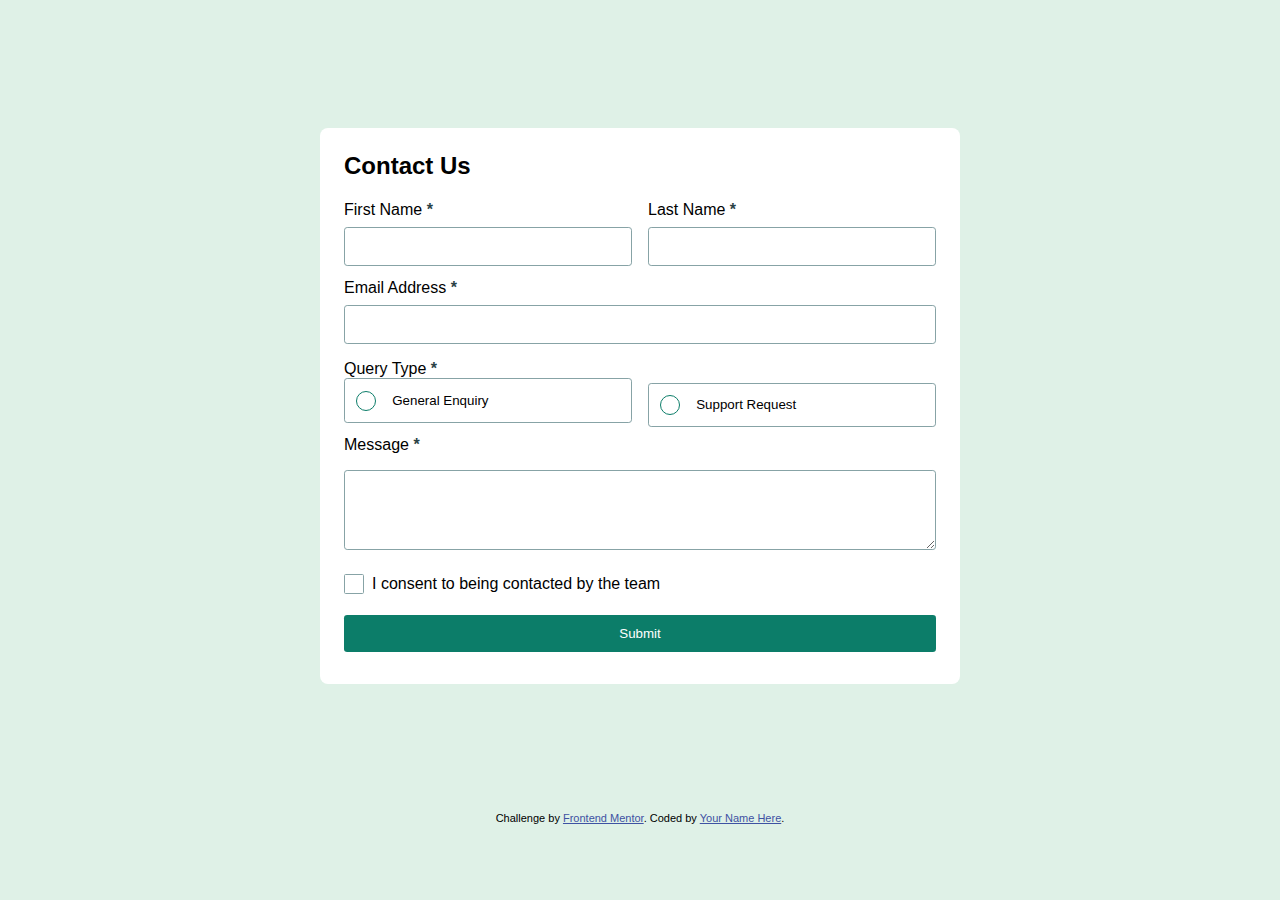
<file: assets/Links/contact-form-main/index.html>
<!DOCTYPE html>
<html lang="en">
<head>
  <meta charset="UTF-8">
  <meta name="viewport" content="width=device-width, initial-scale=1.0"> <!-- displays site properly based on user's device -->

  <link rel="icon" type="image/png" sizes="32x32" href="./assets/images/favicon-32x32.png">
  
  <title>Frontend Mentor | Contact form</title>

  <!-- Feel free to remove these styles or customise in your own stylesheet 👍 -->
  <style>
    .attribution { font-size: 11px; text-align: center; }
    .attribution a { color: hsl(228, 45%, 44%); }
  </style>
  <link rel="stylesheet" href="./style.css">
  <link rel="stylesheet" href="./assets/fonts/Karla-VariableFont_wght.ttf">
</head>
<body>

  <section>
    <h2>Contact Us</h2>

    <form action="" id="myForm">
      <div class="name-wrapper">
        <div class="name">
          <label for=""> First Name <span>*</span></label>
          <input type="text" id="firstName">
          <p class="error first-name"></p>
        </div>
        <div class="name">
          <label for=""> Last Name <span>*</span></label>
          <input type="text" id="lastName">
          <p class="error last-name"></p>
        </div>
      </div>
      <label for=""> Email Address <span>*</span></label>
      <input type="text" id="email">
      <p class="error email-err"></p>
      <div class="query-wrapper">
        <div class="query">
          <label for="">Query Type <span>*</span></label>
          <button id="btn-querry1"><span><img class="query-check1" src="./assets/images/icon-radio-selected.svg" alt=""></span>General Enquiry</button>
          <p class="error btn-err"></p>
        </div>
        <div class="query">
          <button id="btn-querry2"><span><img class="query-check2" src="./assets/images/icon-radio-selected.svg" alt=""></span>Support Request</button>
        </div>
      </div>
      <label for="">Message <span>*</span></label>
      <textarea name="" id="message"></textarea>
      <p class="error message-err"></p>
      <div class="consent-wrapper">
          <span><img src="./assets/images/icon-checkbox-check.svg" alt=""></span>
          <p>  I consent to being contacted by the team</p>
      </div>
      <p class="error terms-err"></p>
      <input type="submit" value="Submit">
    </form>
  </section>
  <div class="message">
    <div class="message-title">
      <img src="./assets/images/icon-success-check.svg" alt="">
      <h3> Message Sent!</h3>
    </div>
    <p>Thanks for completing the form. We'll be in touch soon!</p>
  </div>
  <div class="attribution">
    Challenge by <a href="https://www.frontendmentor.io?ref=challenge">Frontend Mentor</a>. 
    Coded by <a href="#">Your Name Here</a>.
  </div>
 
  <!-- Please enter a valid email address
  This field is required -->

  
  
  
  <!-- Please select a query type -->



  <!-- To submit this form, please consent to being contacted -->


<!-- 
 
   -->
  
 <script src="./app.js"></script>
</body>
</html>
</file>
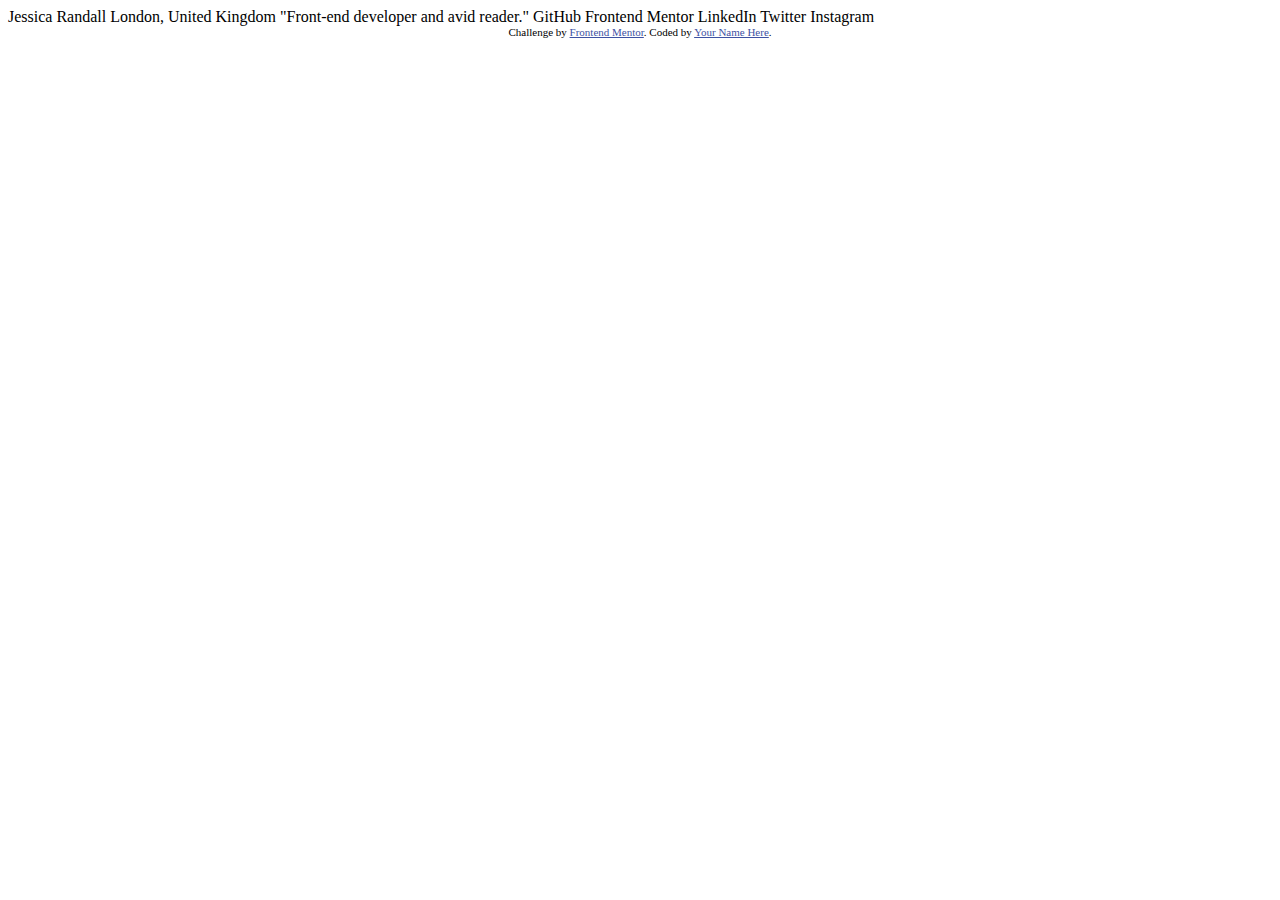
<file: assets/Links/social-links-profile-main/index.html>
<!DOCTYPE html>
<html lang="en">
<head>
  <meta charset="UTF-8">
  <meta name="viewport" content="width=device-width, initial-scale=1.0"> <!-- displays site properly based on user's device -->

  <link rel="icon" type="image/png" sizes="32x32" href="./assets/images/favicon-32x32.png">
  
  <title>Frontend Mentor | Social links profile</title>

  <!-- Feel free to remove these styles or customise in your own stylesheet 👍 -->
  <style>
    .attribution { font-size: 11px; text-align: center; }
    .attribution a { color: hsl(228, 45%, 44%); }
  </style>
</head>
<body>

  Jessica Randall
  London, United Kingdom
  "Front-end developer and avid reader."

  GitHub
  Frontend Mentor
  LinkedIn
  Twitter
  Instagram
  
  <div class="attribution">
    Challenge by <a href="https://www.frontendmentor.io?ref=challenge" target="_blank">Frontend Mentor</a>. 
    Coded by <a href="#">Your Name Here</a>.
  </div>
</body>
</html>
</file>
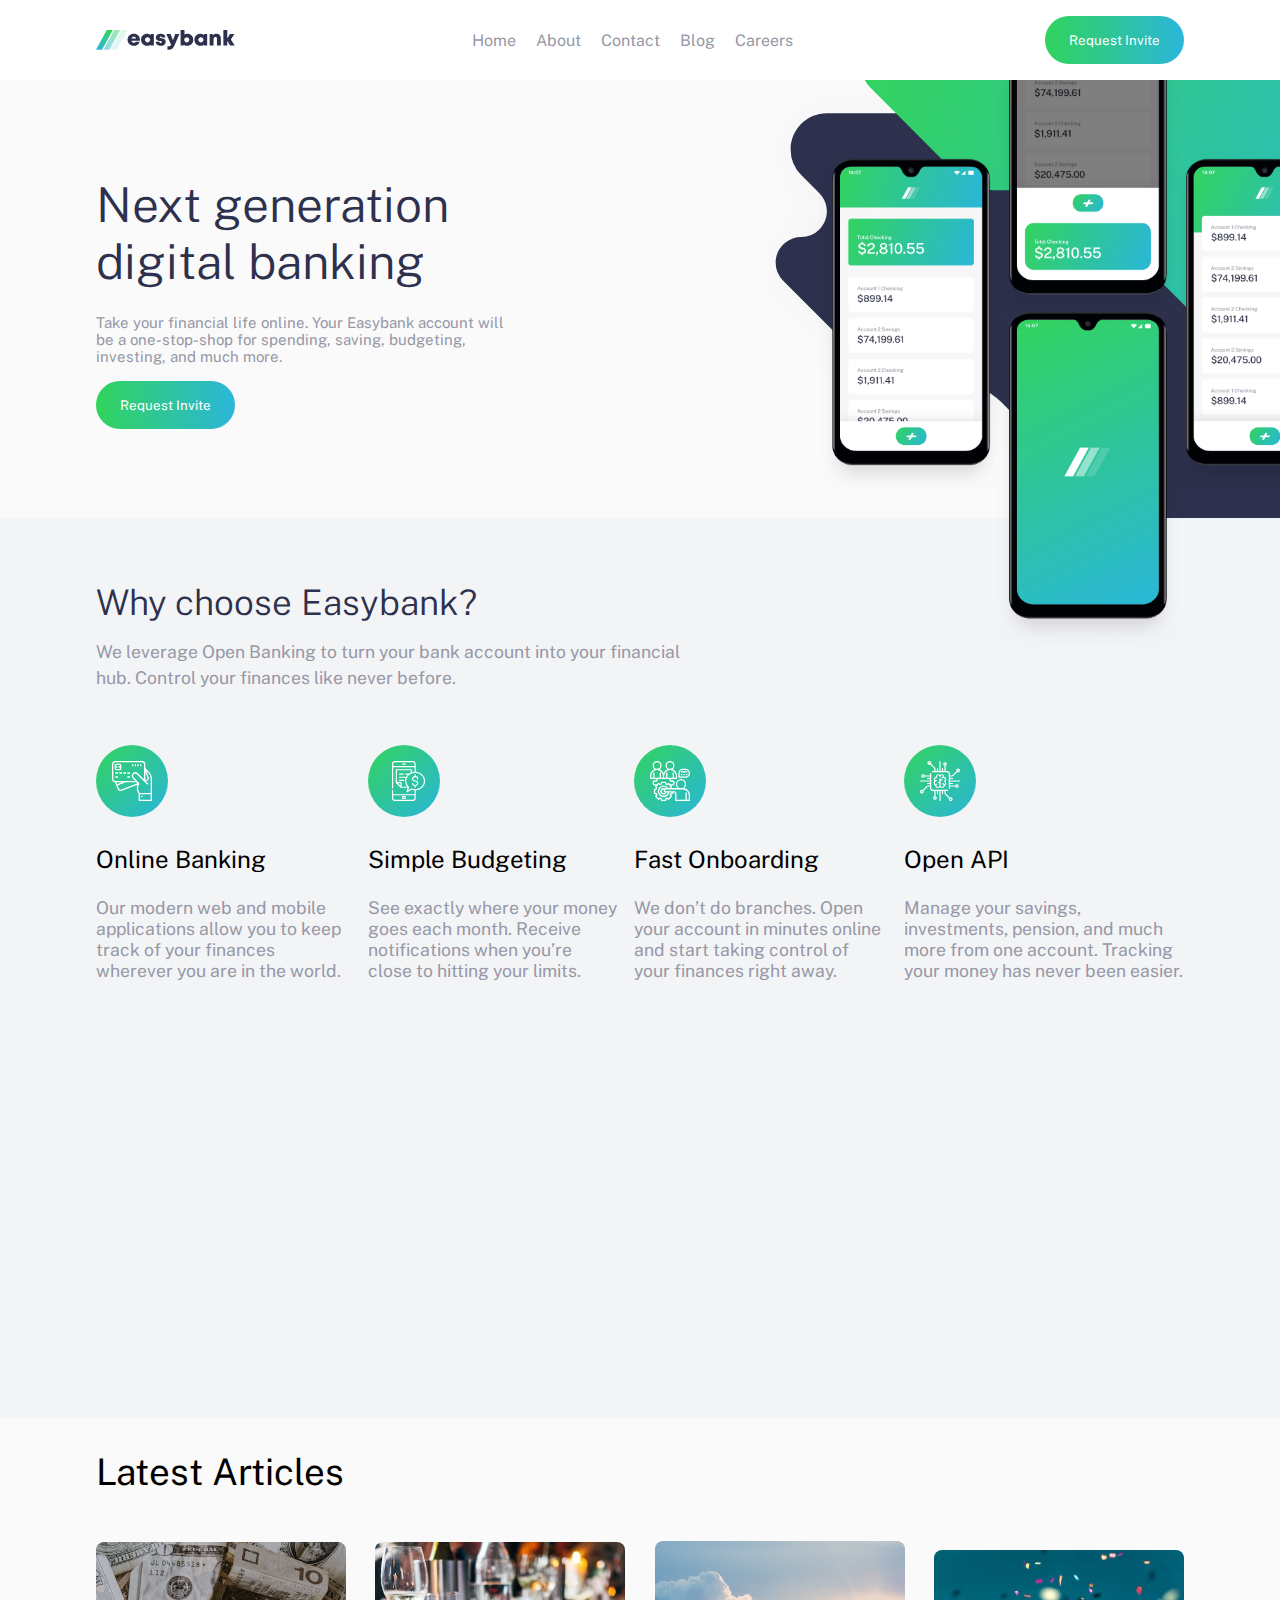
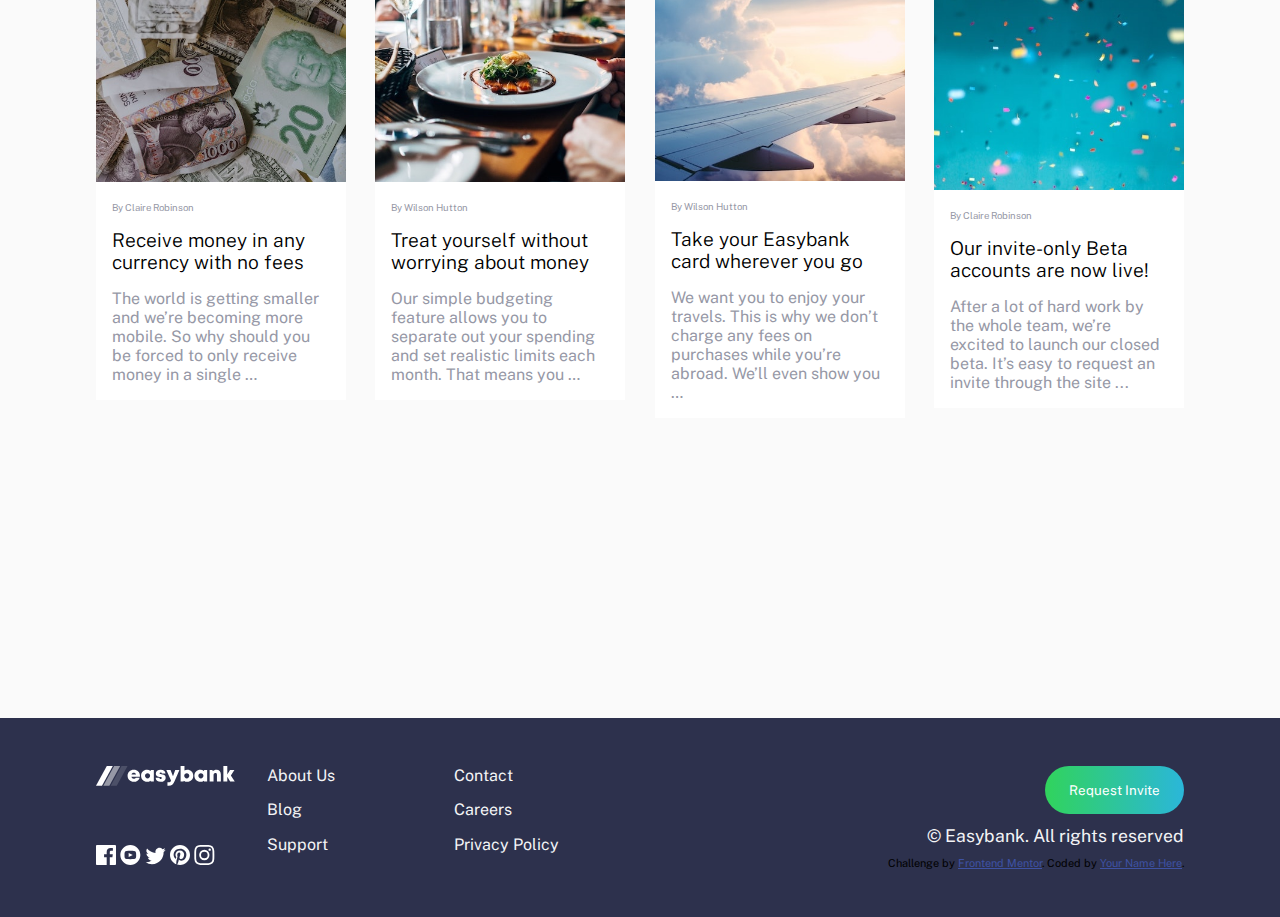
<file: assets/Links/easybank-landing-page-master/Easybank.html>
<!DOCTYPE html>
    <html lang="en">
    <head>
      <meta charset="UTF-8">
      <meta name="viewport" content="width=device-width, initial-scale=1.0"> <!-- displays site properly based on user's device -->
    
      <link rel="icon" type="image/png" sizes="32x32" href="./images/favicon-32x32.png">
      <link rel="stylesheet" href="./Easybank.css">
      <title>Frontend Mentor | Easybank landing page</title>
    
      <!-- Feel free to remove these styles or customise in your own stylesheet 👍 -->
      <style>
        .attribution { font-size: 11px; text-align: center; }
        .attribution a { color: hsl(228, 45%, 44%); }
      </style>
    </head>
    <body>
      <header class="header">
        <div class="navigation">
          <img src="./images/logo.svg" alt="">
          <nav>
            <ul>
              <li><a href="./index.html">Home</a></li>
              <li><a href="#">About</a></li>
              <li><a href="#">Contact</a></li>
              <li><a href="#">Blog</a></li>
              <li><a href="#">Careers</a></li>
            </ul>
          </nav>
          <button>Request Invite</button>
          <img class="icon-open" src="./images/icon-hamburger.svg" alt="">
        </div>
        <div class="main-header">
          <div class="header-1">
            <h1>Next generation digital banking</h1>
            <p>Take your financial life online. Your Easybank account will be a one-stop-shop 
              for spending, saving, budgeting, investing, and much more.</p>
            <button>Request Invite</button>
          </div>
          <div class="header-2">
            <img src="./images/image-mockups.png" alt="">
          </div>
        </div>
      </header>
      <section class="section-1">
        <h1>Why choose Easybank?</h1>
        <p class="section-1-desc">We leverage Open Banking to turn your bank account into your financial hub. Control 
          your finances like never before.</p>
      
      <div class="section-1-wrapper">
        <div class="section-1-content">
          <img src="./images/icon-online.svg" alt="">
          <h2>Online Banking</h2>
          <p>Our modern web and mobile applications allow you to keep track of your finances 
            wherever you are in the world.</p>
        </div>
        <div class="section-1-content">
          <img src="./images/icon-budgeting.svg" alt="">
          <h2>Simple Budgeting</h2>
          <p>See exactly where your money goes each month. Receive notifications when you’re 
            close to hitting your limits.</p>
        </div>
        <div class="section-1-content">
          <img src="./images/icon-onboarding.svg" alt="">
          <h2>Fast Onboarding</h2>
          <p>We don’t do branches. Open your account in minutes online and start taking control 
            of your finances right away.</p>
        </div>
        <div class="section-1-content">
          <img src="./images/icon-api.svg" alt="">
          <h2>Open API</h2>
          <p>Manage your savings, investments, pension, and much more from one account. Tracking 
            your money has never been easier.
          </p>
        </div>
      </div>
    </section>
    <section class="section-2">
      <h1>Latest Articles</h1>
      <div class="section-2-wrapper">
        <div class="section-2-content">
          <img src="./images/image-currency.jpg" alt="">
          <p class="author">By Claire Robinson</p>
          <h1>Receive money in any currency with no fees</h1>
          <p class="content-desc">The world is getting smaller and we’re becoming more mobile. So why should you be 
            forced to only receive money in a single …</p>
        </div>
        <div class="section-2-content">
          <img src="./images/image-restaurant.jpg" alt="">
          <p class="author"> By Wilson Hutton</p>
          <h1>Treat yourself without worrying about money</h1>
          <p class="content-desc">Our simple budgeting feature allows you to separate out your spending and set 
            realistic limits each month. That means you …
          </p>
        </div>
        <div class="section-2-content">
          <img src="./images/image-plane.jpg" alt="">
          <p class="author"> By Wilson Hutton</p>
          <h1> Take your Easybank card wherever you go</h1>
          <p class="content-desc">We want you to enjoy your travels. This is why we don’t charge any fees on purchases 
            while you’re abroad. We’ll even show you …
          </p>
        </div>
        <div class="section-2-content">
          <img src="./images/image-confetti.jpg" alt="">
          <p class="author">By Claire Robinson</p>
          <h1>Our invite-only Beta accounts are now live!</h1>
          <p class="content-desc">After a lot of hard work by the whole team, we’re excited to launch our closed beta. 
            It’s easy to request an invite through the site ...      
          </p>
        </div>
        
      </div>
    </section>
    <footer class="footer">
      <div class="left-footer">
        <div class="footer-icons">
          <img src="./images/logo.svg" alt="" class="logo">
          <div class="footer-social">
            <ul>
              <li><a href="#" target="_blank"><img src="./images/icon-facebook.svg" alt=""></a></li>
              <li><a href="#" target="_blank"><img src="./images/icon-youtube.svg" alt=""></a></li>
              <li><a href="#" target="_blank"><img src="./images/icon-twitter.svg" alt=""></a></li>
              <li><a href="#" target="_blank"><img src="./images/icon-pinterest.svg" alt=""></a></li>
              <li><a href="#" target="_blank"><img src="./images/icon-instagram.svg" alt=""></a></li>
            </ul>
          </div>
        </div>
        <ul class="footer-nav">
          <li><a href="#">About Us</a></li>
          <li><a href="#">Contact</a></li>
          <li><a href="#">Blog</a></li>
          <li><a href="#">Careers</a></li>
          <li><a href="#">Support</a></li>
          <li><a href="#">Privacy Policy</a></li>
    
        </ul>
      </div>
      <div class="right-footer">
        <button>Request Invite</button>
        <p>© Easybank. All rights reserved</p>
        <div class="attribution">
          Challenge by <a href="https://www.frontendmentor.io?ref=challenge" target="_blank">Frontend Mentor</a>. 
          Coded by <a href="#">Your Name Here</a>.
        </div>
      </div>
    </footer>
    <script src="./app.js"></script>
    </body>
    </html>
</file>
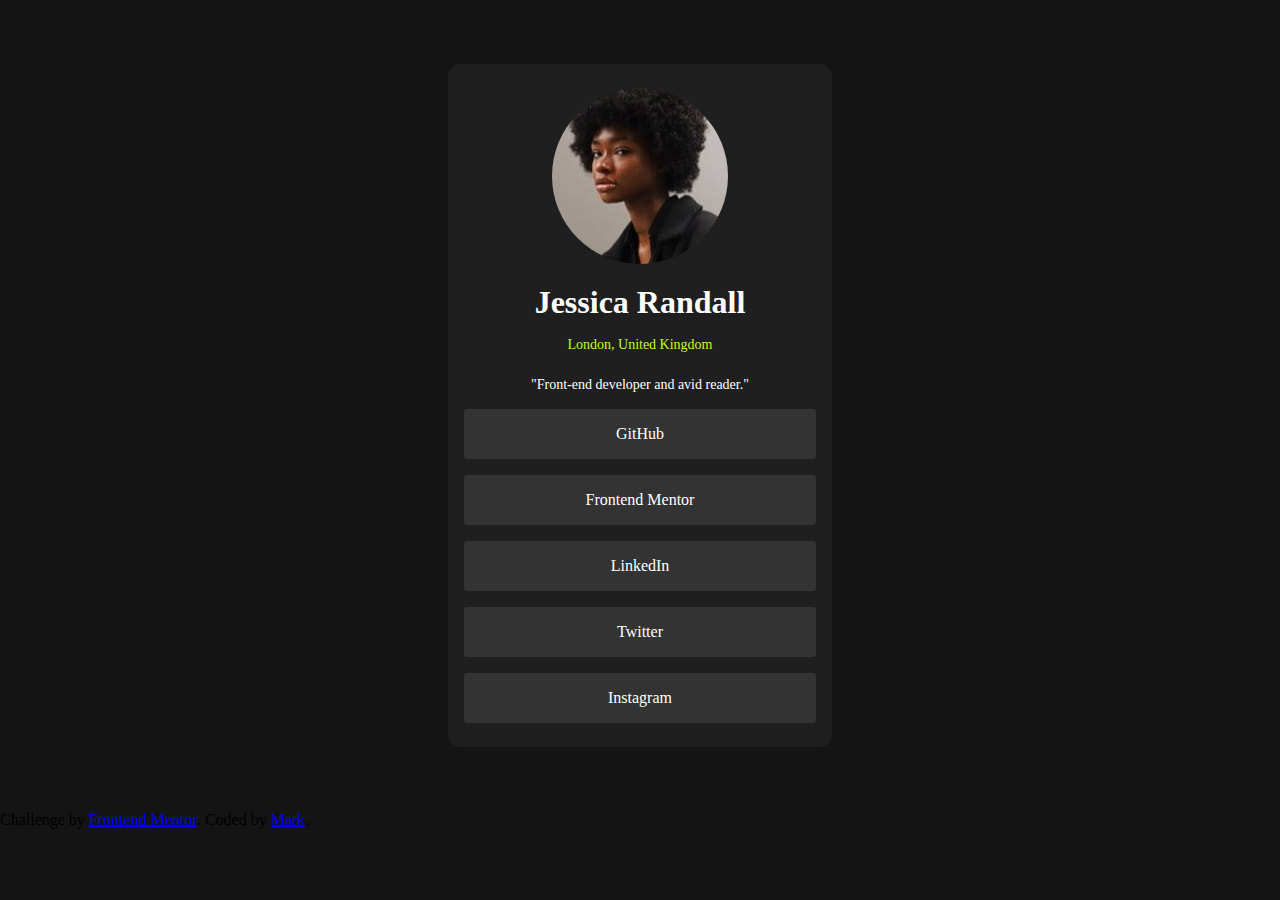
<file: assets/Links/social-links-profile-main/Social Links.html>
<!DOCTYPE html>
<html lang="en">
<head>
  <meta charset="UTF-8">
  <meta name="viewport" content="width=device-width, initial-scale=1.0"> <!-- displays site properly based on user's device -->

  <link rel="icon" type="image/png" sizes="32x32" href="./assets/images/favicon-32x32.png">
  <link rel="Stylesheet" href="./Social Links.css">
  
  <title>Frontend Mentor | Social links profile</title>

  <!-- Feel free to remove these styles or customise in your own stylesheet 👍 -->
</head>
<body>
  <section class="container">
    <img src="./assets/images/avatar-jessica.jpeg" alt="">
    <h1>Jessica Randall</h1>
    <p class="address">London, United Kingdom</p>
    <p class="profession">"Front-end developer and avid reader."</p>
    <ul>
      <li><a href="#" target="_blank"> GitHub</a></li>
      <li><a href="#" target="_blank"> Frontend Mentor</a></li>
      <li><a href="#" target="_blank"> LinkedIn</a></li>
      <li><a href="#" target="_blank"> Twitter</a></li>
      <li><a href="#" target="_blank"> Instagram</a></li>
    </ul>
  </section>

  
  <div class="attribution">
    Challenge by <a href="https://www.frontendmentor.io?ref=challenge" target="_blank">Frontend Mentor</a>. 
    Coded by <a href="#">Mark</a>.
  </div>
</body>
</html>
</file>
<file: assets/Links/contact-form-main/style.css>
*{
    margin:0;
    padding:0;
    box-sizing: border-box;
    font-family: 'Karla', sans-serif;
}
:root{
    --green_lighter: hsl(148, 38%, 91%);
    --green_medium: hsl(169, 82%, 27%);
    --red: hsl(0, 66%, 54%);
    --white: hsl(0, 0%, 100%);
    --grey_medium: hsl(186, 15%, 59%);
    --grey_darker: hsl(187, 24%, 22%);
}
label{
    font-size: 1rem;
}
body{
    background-color: var(--green_lighter);
    position: relative;
}
section{
    width:50%;
    background:var(--white);
    margin:10% auto;
    padding:1.5rem;
    border-radius: 0.5rem;
    overflow:hidden;
}
section > h2{
    margin-bottom: 1.3rem;
}
.name-wrapper{
    display:flex;
    gap:1rem;
}
.name{
    width:50%;
}
label >span{
    color:var(--grey_darker);
    font-weight: 900;
}
input{
    width:100%;
    padding:0.7rem;
    margin: 0.5rem 0;
    border-radius: 0.2rem;
    border: 1px solid var(--grey_medium);
    outline:none;
}
input:hover,input:focus{
    border:2px solid var(--green_medium);
    cursor: pointer;
}
.query-wrapper{
    display:flex;
    gap:1rem;
    margin: 0.5rem 0;
}
.query{
    width:50%;
}
button{
    width:100%;
    padding:0.7rem;
    display:flex;
    justify-content: flex-start;
    align-items: center;
    gap: 1rem;
    background:inherit;
    border: 1px solid var(--grey_medium);
    border-radius: 0.2rem;
    cursor:pointer;
}
button.valid{
    border:2px solid var(--green_medium);
    background:var(--green_lighter);
}
button >span{
    border:1px solid var(--green_medium);
    width:20px;
    height:20px;
    border-radius: 50%;
    display: flex;
    justify-content: center;
    align-items: center;
}
.query-check1,.query-check2{
    display:none;
}
.query:last-child{
    margin-top: 1.4rem;
}
textarea{
    width:100%;
    margin: 1rem 0;
    height:5rem;
    border: 1px solid var(--grey_medium);
    border-radius: 0.2rem;
    outline:none;
    padding: 1rem;
}
textarea:hover,textarea:focus{
    border:2px solid var(--green_medium);
    cursor: pointer;
}
.consent-wrapper{
    display:flex;
    align-items: center;
    gap:0.5rem;
    cursor: pointer;
}
.consent-wrapper >span{
    width:20px;
    height:20px;
    border:1px solid var(--grey_medium);
    border-radius: 0.1rem;
}
.consent-wrapper >span > img{
    display:none;
}
input[type='submit']{
    border:none;
    background:var(--green_medium);
    margin-top:1rem;
    color:var(--white);
    cursor: pointer;
}
.error{
    color:var(--red);
    margin:0.3rem 0;
}
input.invalid{
    border: 1px solid var(--red);
}
textarea.invalid{
    border:1px solid var(--red);
}
.message{
    background:var(--green_medium);
    color:var(--white);
    width:30%;
    padding: 1rem;
    border-radius: 0.3rem;
    position: absolute;
    top: -5rem;
    left:0;
    right:0;
    margin:auto;
    display:none;
}
.message-title{
    display:flex;
    gap:0.5rem;
    align-items: center;
    margin-bottom: 0.7rem;
}
.message > p{
    font-size: 0.8rem;
}
@media(min-width:481px) and (max-width:700px){
    section{
        width:70%;
    }
}
@media(max-width:480px){
    section{
        width:90%;
    }
    .name-wrapper{
        flex-direction: column;
    }
    .name{
        width:100%;
    }
    .query-wrapper{
        flex-direction: column;
    }
    .query{
        width:100%;
    }
}
</file>
<file: assets/Links/easybank-landing-page-master/Easybank.css>
@import url('https://fonts.googleapis.com/css2?family=Public+Sans:ital,wght@0,100..900;1,100..900&display=swap');
*{
    margin:0;
    padding:0;
    box-sizing: border-box;
    font-family: 'Public Sans', sans-serif;
}
:root{
    --dark_blue:hsl(233, 26%, 24%);
    --lime_green: hsl(136, 65%, 51%);
    --bright_cyan: hsl(192, 70%, 51%);
    --grayish_blue: hsl(233, 8%, 62%);
    --light_grayish_blue: hsl(220, 16%, 96%);
    --very_light_gray: hsl(0, 0%, 98%);
    --white: hsl(0, 0%, 100%);

}
p{
    font-size: 1.1rem;
}
body{
    overflow-x: hidden;
}
.header{
    width:100%;
    height:100%;
    
}
.navigation{
    background: var(--white);
    padding:1rem 6rem;
    display:flex;
    justify-content: space-between;
    align-items: center;
    position: sticky;
    top:0;
    z-index: 1;
}
.navigation>nav>ul>li{
    list-style: none;
    display: inline;
    margin-right:1rem;
    position:relative;
}
.navigation>nav>ul>li::after{
    content:'';
    width: 0%;
    height: 2px;
    background:var(--bright_cyan);
    position:absolute;
    left:0;
    bottom:-1rem;
    transition:all .3s ease-out;
}
.navigation>nav>ul>li:hover::after{
    width:100%;
}
.navigation>nav>ul>li>a{
    text-decoration:none;
    color:var(--grayish_blue);
    padding-bottom: 1rem;
}
/* .navigation>nav>ul>li>a:hover{
    border-bottom: 2px solid var(--bright_cyan);
} */
button{
    padding:1rem 1.5rem;
    background-image: linear-gradient(to right, var(--lime_green), var(--bright_cyan));
    color: var(--white);
    border:none;
    border-radius: 2rem;
    cursor:pointer;
}
.main-header{
    background:var(--very_light_gray);
    display: flex;
    justify-content: space-between;
    background-image: url("./images/bg-intro-desktop.svg");
    background-size: 800px;
    background-position:730px -160px;
    background-repeat: no-repeat;
}
.header-1{
    width:40%;
    padding-left:6rem;
    padding-top: 6rem;
    
}
.header-1>h1{
    font-size:3rem;
    margin-bottom: 1.5rem;
    color:var(--dark_blue);
    font-weight:300;
}

.header-1>p{
    font-size:15px;
    margin-bottom: 1rem;
    color: var(--grayish_blue);

}
.header-2{
    width:60%;
}
.header-2>img{
    width:70%;
    float:right;
    margin-right:-10%;
    margin-top:-12%;
}
.section-1{
    width:100%;
    height:100vh;
    background:var(--light_grayish_blue);
    margin-top:-10%;
    padding:2rem 6rem;
}
.section-1>h1{
    margin-top:2rem;
    font-weight:300;
    font-size:2.2rem;
    margin-bottom:1rem;
    color:var(--dark_blue);
}
.section-1-desc{
    color:var(--grayish_blue);
    margin-bottom:1rem;
    width:55%;
    line-height:1.6rem;
}
.section-1-wrapper{
    display:flex;
    justify-content:space-between;
    align-items:center;
    gap:1rem;
    margin-top:5%;
}
.section-1-content>img{
    margin-bottom:1.5rem;
}
.section-1-content>h2{
    font-weight:400;
    margin-bottom:1.5rem;
}
.section-1-content>p{
    color:var(--grayish_blue);
}
.section-2{
    width:100%;
    height:100vh;
    background: var(--very_light_gray);
    padding:2rem 6rem;
}
.section-2>h1{
    font-size: 2.3rem;
    font-weight:400;
    margin-bottom:2rem;
}
.section-2-wrapper{
    display:flex;
    justify-content: space-between;
    align-items:center;
}
.section-2-content{
    width:23%;
    background: var(--white);
}
.section-2-content>img{
    width:100%;
    height:15rem;
    object-fit: cover;
    border-top-left-radius: 0.5rem;
    border-top-right-radius:0.5rem;
}
.section-2-content:nth-child(3), .section-2-content:nth-child(4){
    margin-top:1rem;
}
.author{
    color:var(--grayish_blue);
    margin:1rem;
    font-size:0.6rem;
}
.section-2-content>h1{
    font-weight: 300;
    margin:0 1rem 1rem 1rem;
    font-size:1.2rem;
}
.content-desc{
    color:var(--grayish_blue);
    margin:0 1rem 1rem 1rem;
    font-size:1rem;
}
.footer{
    background: var(--dark_blue);
    padding:3rem 6rem;
    display:flex;
    justify-content:space-between;
}
.left-footer, .right-footer{
    width:50%;
}
.left-footer{
    display:flex;
    gap:2rem;
}
.footer-icons{
    display:flex;
    flex-direction: column;
    justify-content: space-between;
}
.logo{
    filter:grayscale(100) brightness(50);
}
.footer-social>ul>li{
    list-style:none;
    display:inline-block;
}
.footer-nav{
    display:flex;
    flex-wrap:wrap;
}
.footer-nav>li{
    list-style:none;
    width:50%;
    margin-bottom:0.3rem;
}
.footer-nav>li>a{
    text-decoration:none;
    color:var(--light_grayish_blue);
}
.right-footer{
    display:flex;
    flex-direction:column;
    align-items:flex-end;
    gap:0.7rem;
}
.right-footer>p{
    color:var(--light_grayish_blue);
}
.icon-open{
    display:none;
}

@media(max-width:600px){
    body{
        position:relative;
    }
    .icon-open{
        display:block;
    }
    /* .navigation{
        padding:1rem;
    }  */
    .navigation>nav{
        display:none;
        position:absolute;
        top:3rem;
        left:0;
        width:100%;
        height:100vh;
        background:hsla(233, 26%, 24%, 0.5);
        padding-top:1.5rem;
    }
    .navigation>nav>ul{
        width:80%;
        left:0;
        right:0;
        margin:auto;
        background: var(--white);
        padding:1.5rem;
        border-radius:0.4rem;
    }
    .navigation>nav>ul>li{
        display:block;
        margin:1rem 0;
        text-align:center;
    }
    .navigation>nav>ul>li>a{
        color:var(--dark_blue);
        font-weight:700;
    }
    .navigation>button{
        display:none;
    }
    .main-header{
        flex-direction: column-reverse; 
        background-image: url("./images/bg-intro-mobile.svg");
        background-repeat:no-repeat;
        background-size:100%;
        background-position: 0 -100px;
        padding-bottom: 4rem;
        text-align: center;
    }
    .header-1, .header-2{
        width:100%;
    }
    .header-2>img{
        width:90%;
        float:none;
        margin-right:0;
        margin-left:1.5rem;
        margin-top:-35%;
    }
    .header-1{
        padding-left:1rem;
    }
    .header-1>h1{
        width:70%;
        font-size:2rem;
        margin:1rem auto;
        text-align: center;
    }
    .header-1>p{
        line-height:2rem;
        padding-right: 1rem;
        font-size: 1rem;
    }
    .section-1{
        height:fit-content;
        padding:1rem;
        text-align: center;
    }
    .section-1-desc{
        width:100%;
    }
    .section-1-wrapper{
        margin-top:7%;
        flex-direction: column;
    }
    .section-2{
        padding:1rem;
        height:fit-content;
        text-align: center;
        padding-bottom: 3rem;
    }
    .section-2-wrapper{
        flex-direction: column;
    }
    .section-2-content{
        width:100%;
        margin:1rem 0;
    }
    .footer{
        height:fit-content;
        padding:1rem;
        flex-direction: column;
        text-align: center;
    }
    .left-footer, .right-footer{
        width:100%;
    }
    .left-footer{
        flex-direction: column;
    }
    .logo{
        width:50%;
        display:block;
        margin:1rem auto 2rem auto;
    }
    .footer-nav{
        flex-direction: column;
        margin:0;
    }
    .footer-nav>li{
        width:100%;
        margin:0.5rem 0;
    }
    .right-footer{
        align-items: center;
    }
}
</file>
<file: assets/Links/social-links-profile-main/Social Links.css>
*{
    padding: 0;
    margin: 0;
    box-sizing: border-box;
}
body{
    background-color: hsl(0, 0%, 8%);
}
p{
    font-size: 14px;
}
.container{
    background-color: hsl(0, 0%, 12%);
    width:30%;
    margin:5% auto;
    text-align:center;
    padding: 1.5rem 1rem;
    border-radius: 0.8rem;
}

.container > img{
    border-radius: 50%;
    margin-bottom: 1rem;
}
.container > h1{
    color: hsl(0, 0%, 100%);
    margin-bottom: 1rem;
}
.address{
    color:hsl(75, 94%, 57%);
    margin-bottom: 1.5rem;
}
.profession{
    color: hsl(0, 0%, 100%);
    margin-bottom: 1rem;
}
.container > ul>li{
    list-style: none;
    background: hsl(0, 0%, 20%);
    margin-top:1rem;
    padding: 1rem;
    border-radius: 0.2rem;
}
.container > ul>li:hover{
    background: hsl(75, 94%, 57%);
}
.container >ul >li > a{
    text-decoration: none;
    color: hsl(0, 0%, 100%);
}
.container > ul>li>a:hover{
    color:hsl(0, 0%, 8%);
}
@media(min-width:481px) and (max-width:800px){
    .container{
        width:40%;
    }
}

@media(max-width:480px){
    .container{
        width:90%;
    }
    }
</file>
